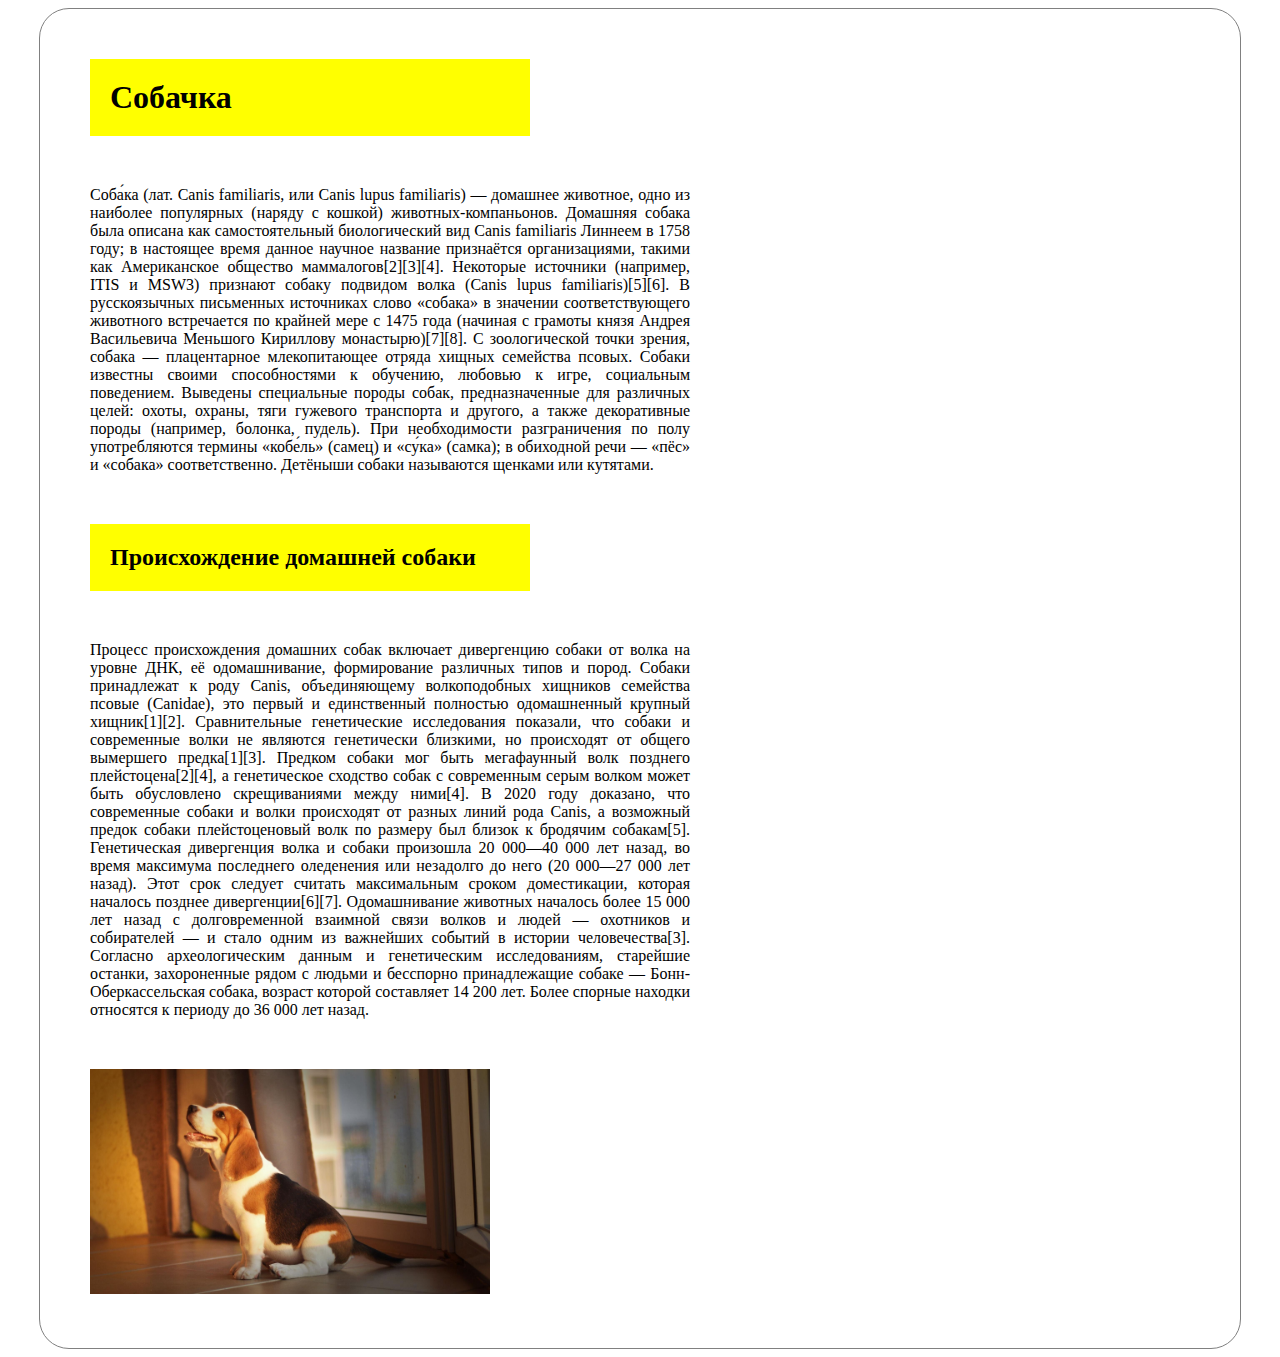
<file: index.html>
<!DOCTYPE html>
<html lang="en">
<head>
    <meta charset="UTF-8">
    <meta name="viewport" content="width=device-width, initial-scale=1.0">
    <link rel="stylesheet" href="s.css">
    <title>Document</title>
</head>
<body class="body">
   
    <h1 class="cont"> Собачка </h1>
    <p class="pp">
        Соба́ка (лат. Canis familiaris, или Canis lupus familiaris) — домашнее животное, одно из наиболее популярных (наряду с кошкой) животных-компаньонов.

Домашняя собака была описана как самостоятельный биологический вид Canis familiaris Линнеем в 1758 году; в настоящее время данное научное название признаётся организациями, такими как Американское общество маммалогов[2][3][4]. Некоторые источники (например, ITIS и MSW3) признают собаку подвидом волка (Canis lupus familiaris)[5][6]. В русскоязычных письменных источниках слово «собака» в значении соответствующего животного встречается по крайней мере с 1475 года (начиная с грамоты князя Андрея Васильевича Меньшого Кириллову монастырю)[7][8].

С зоологической точки зрения, собака — плацентарное млекопитающее отряда хищных семейства псовых.

Собаки известны своими способностями к обучению, любовью к игре, социальным поведением. Выведены специальные породы собак, предназначенные для различных целей: охоты, охраны, тяги гужевого транспорта и другого, а также декоративные породы (например, болонка, пудель).

При необходимости разграничения по полу употребляются термины «кобе́ль» (самец) и «су́ка» (самка); в обиходной речи — «пёс» и «собака» соответственно. Детёныши собаки называются щенками или кутятами.
    </p>
      
    <h2 class="cont"> 
        Происхождение домашней собаки </h2>
        <p class="pp">
            Процесс происхождения домашних собак включает дивергенцию собаки от волка на уровне ДНК, её одомашнивание, формирование различных типов и пород. Собаки принадлежат к роду Canis, объединяющему волкоподобных хищников семейства псовые (Canidae), это первый и единственный полностью одомашненный крупный хищник[1][2].

Сравнительные генетические исследования показали, что собаки и современные волки не являются генетически близкими, но происходят от общего вымершего предка[1][3]. Предком собаки мог быть мегафаунный волк позднего плейстоцена[2][4], а генетическое сходство собак с современным серым волком может быть обусловлено скрещиваниями между ними[4]. В 2020 году доказано, что современные собаки и волки происходят от разных линий рода Canis, а возможный предок собаки плейстоценовый волк по размеру был близок к бродячим собакам[5].

Генетическая дивергенция волка и собаки произошла 20 000—40 000 лет назад, во время максимума последнего оледенения или незадолго до него (20 000—27 000 лет назад). Этот срок следует считать максимальным сроком доместикации, которая началось позднее дивергенции[6][7]. Одомашнивание животных началось более 15 000 лет назад с долговременной взаимной связи волков и людей — охотников и собирателей — и стало одним из важнейших событий в истории человечества[3].

Согласно археологическим данным и генетическим исследованиям, старейшие останки, захороненные рядом с людьми и бесспорно принадлежащие собаке — Бонн-Оберкассельская собака, возраст которой составляет 14 200 лет. Более спорные находки относятся к периоду до 36 000 лет назад.
        </p>
        <div class="img">

            <img src="./a1.jpg" alt="" width="400">
        </div>
</body>
</html>
</file>
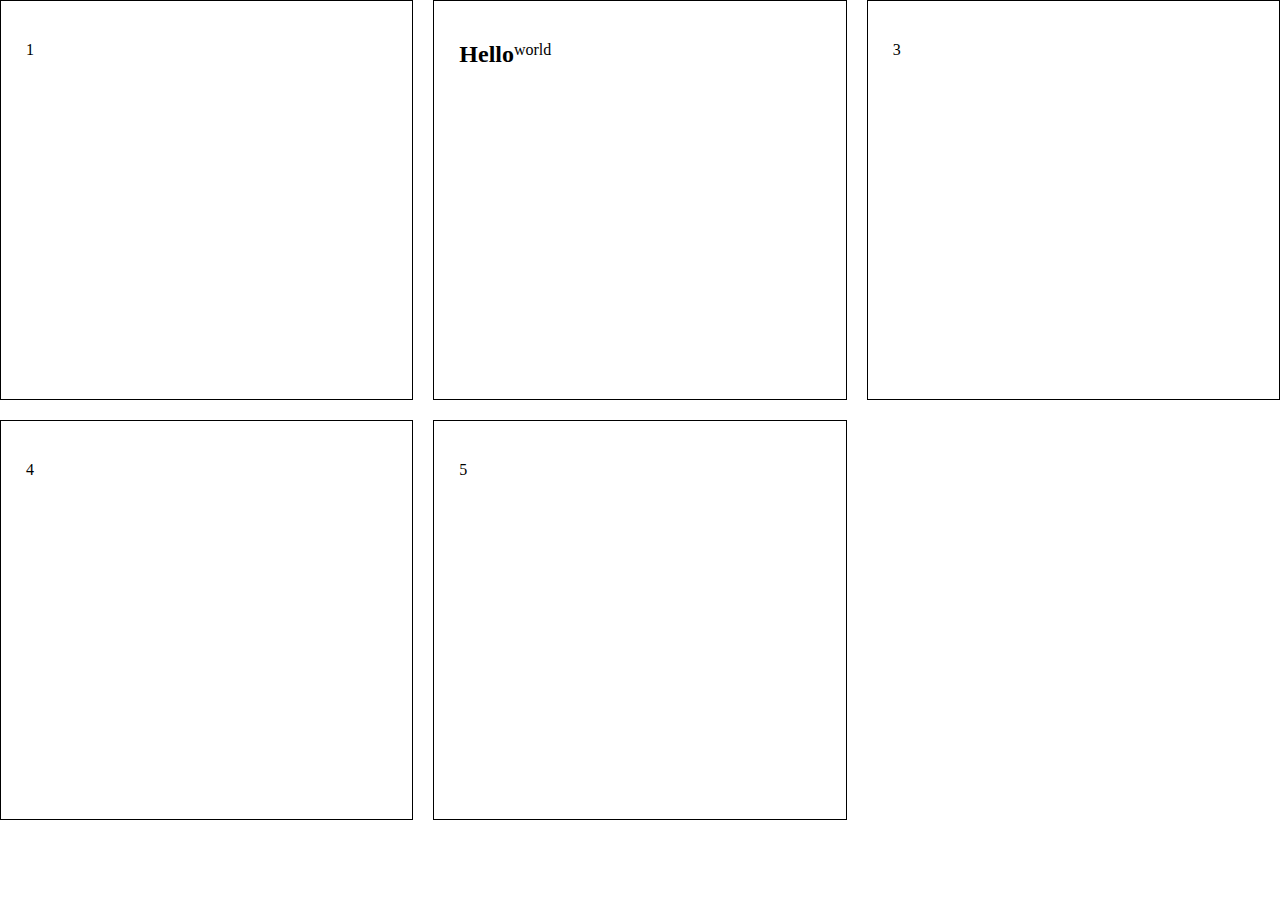
<file: index1.html>
<!DOCTYPE html>
<html lang="en">
<head>
    <meta charset="UTF-8">
    <meta name="viewport" content="width=device-width, initial-scale=1.0">
    <title>Document</title>
    <link rel="stylesheet" href="style.css">
</head>
<body>
    
    <div class="block_wrapper">
    <div class="block"> 1</div>
    <div class="block">
       <h2>Hello</h2> 
       world
    </div>
    <div class="block"> 3 </div>
    <div class="block"> 4</div>
    <div class="block"> 5</div>
</div>
</body>
</html>
</file>
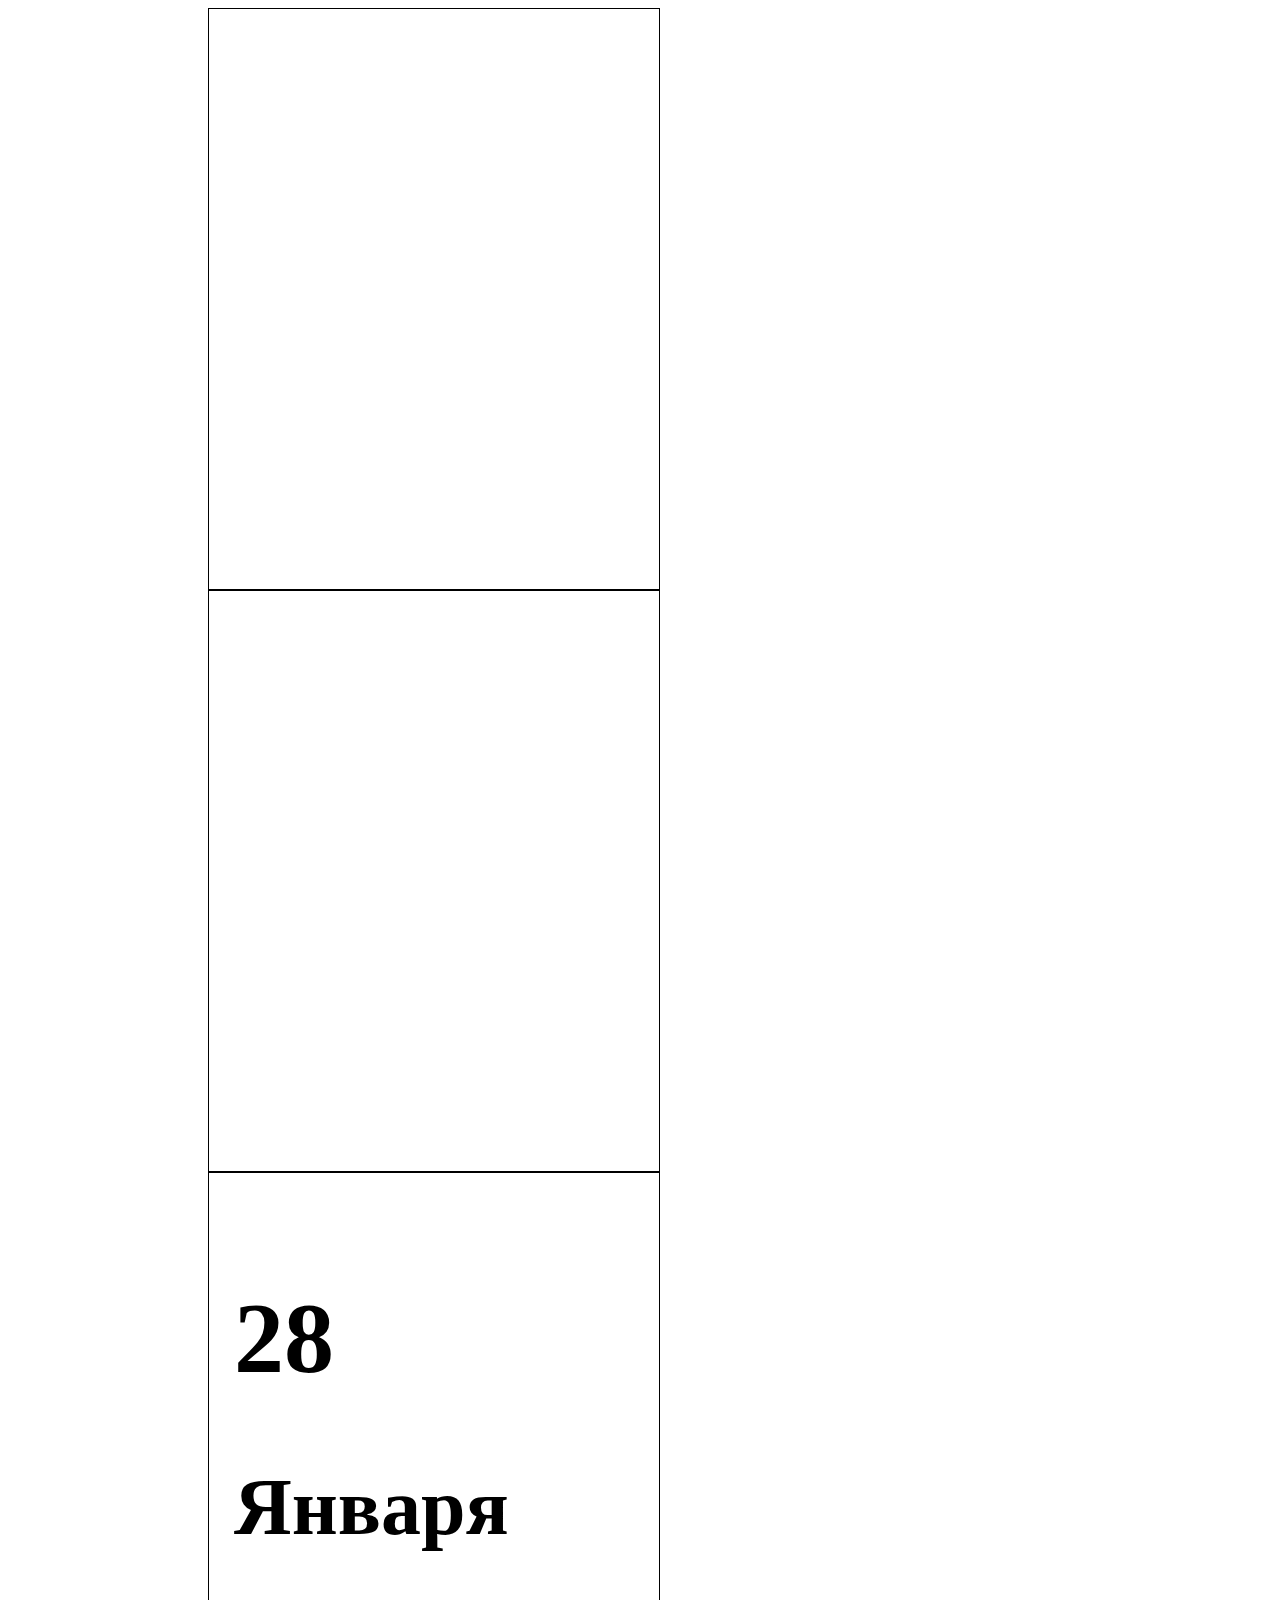
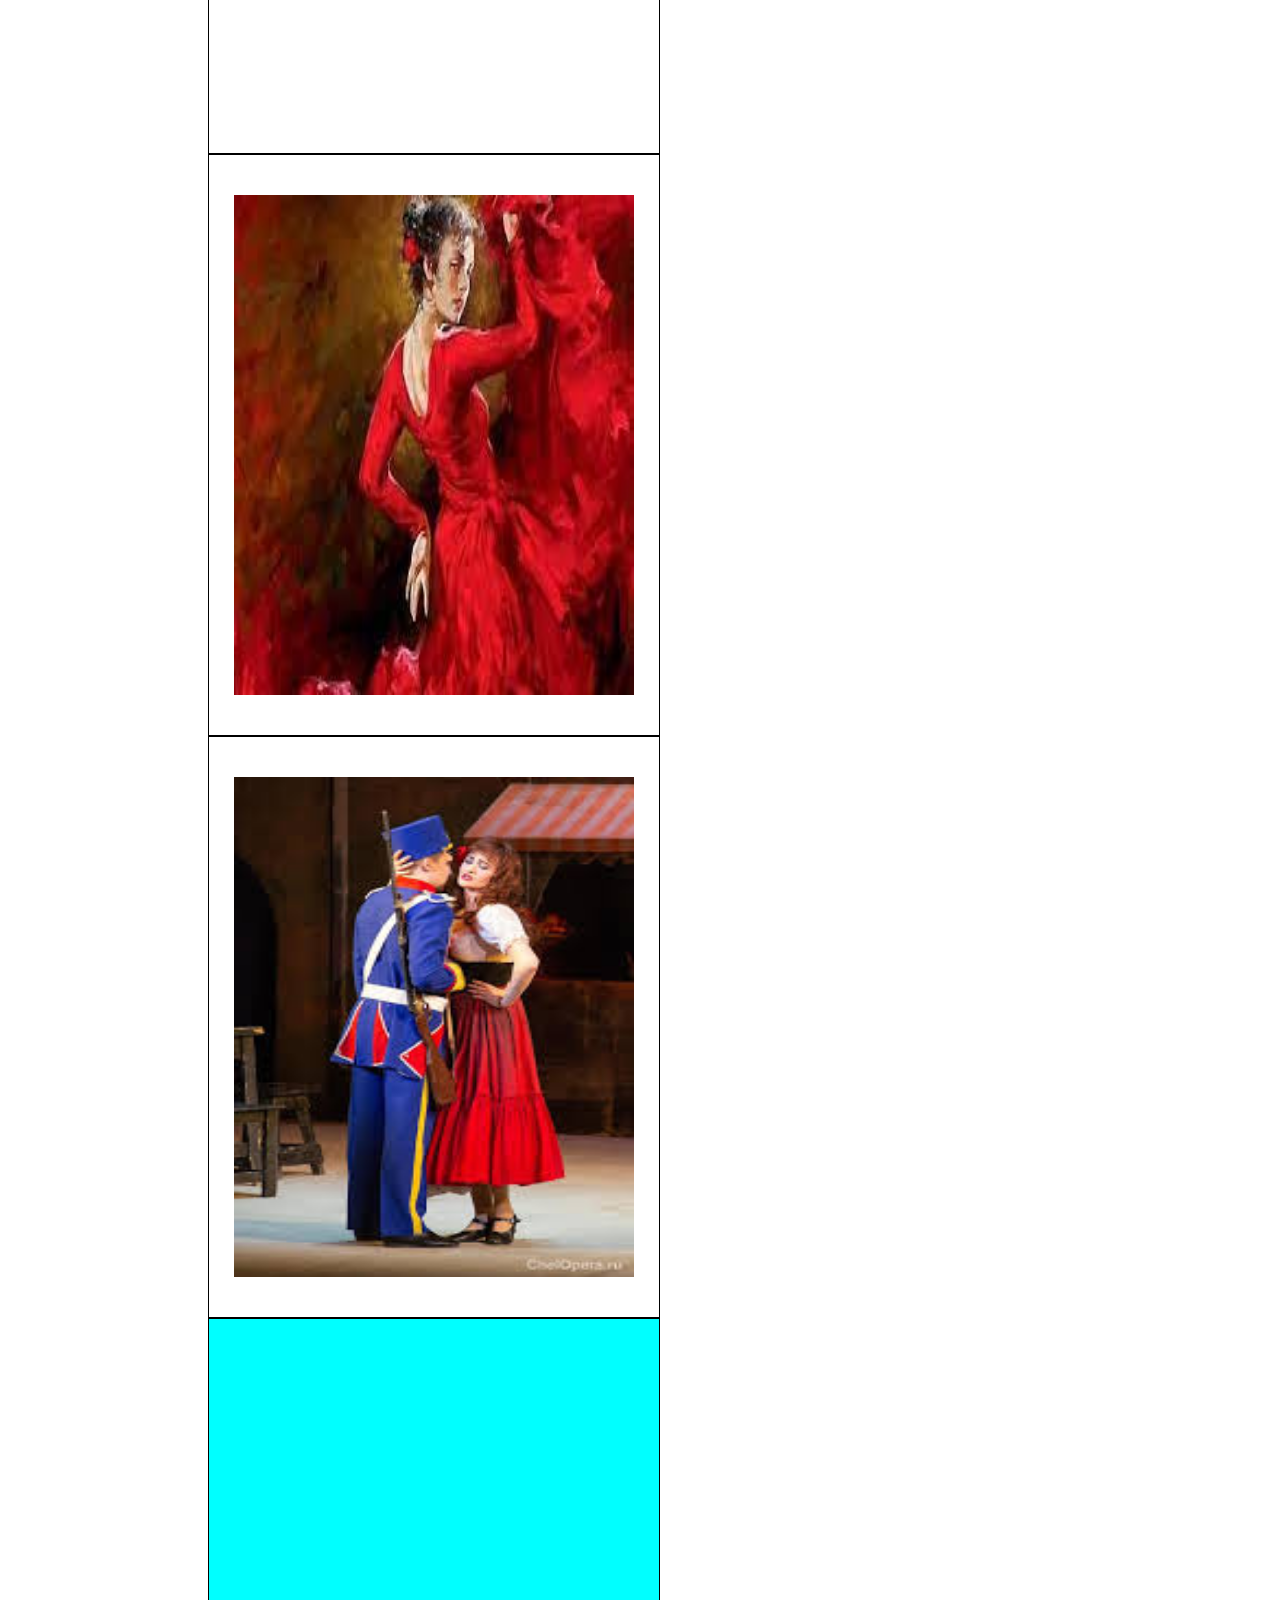
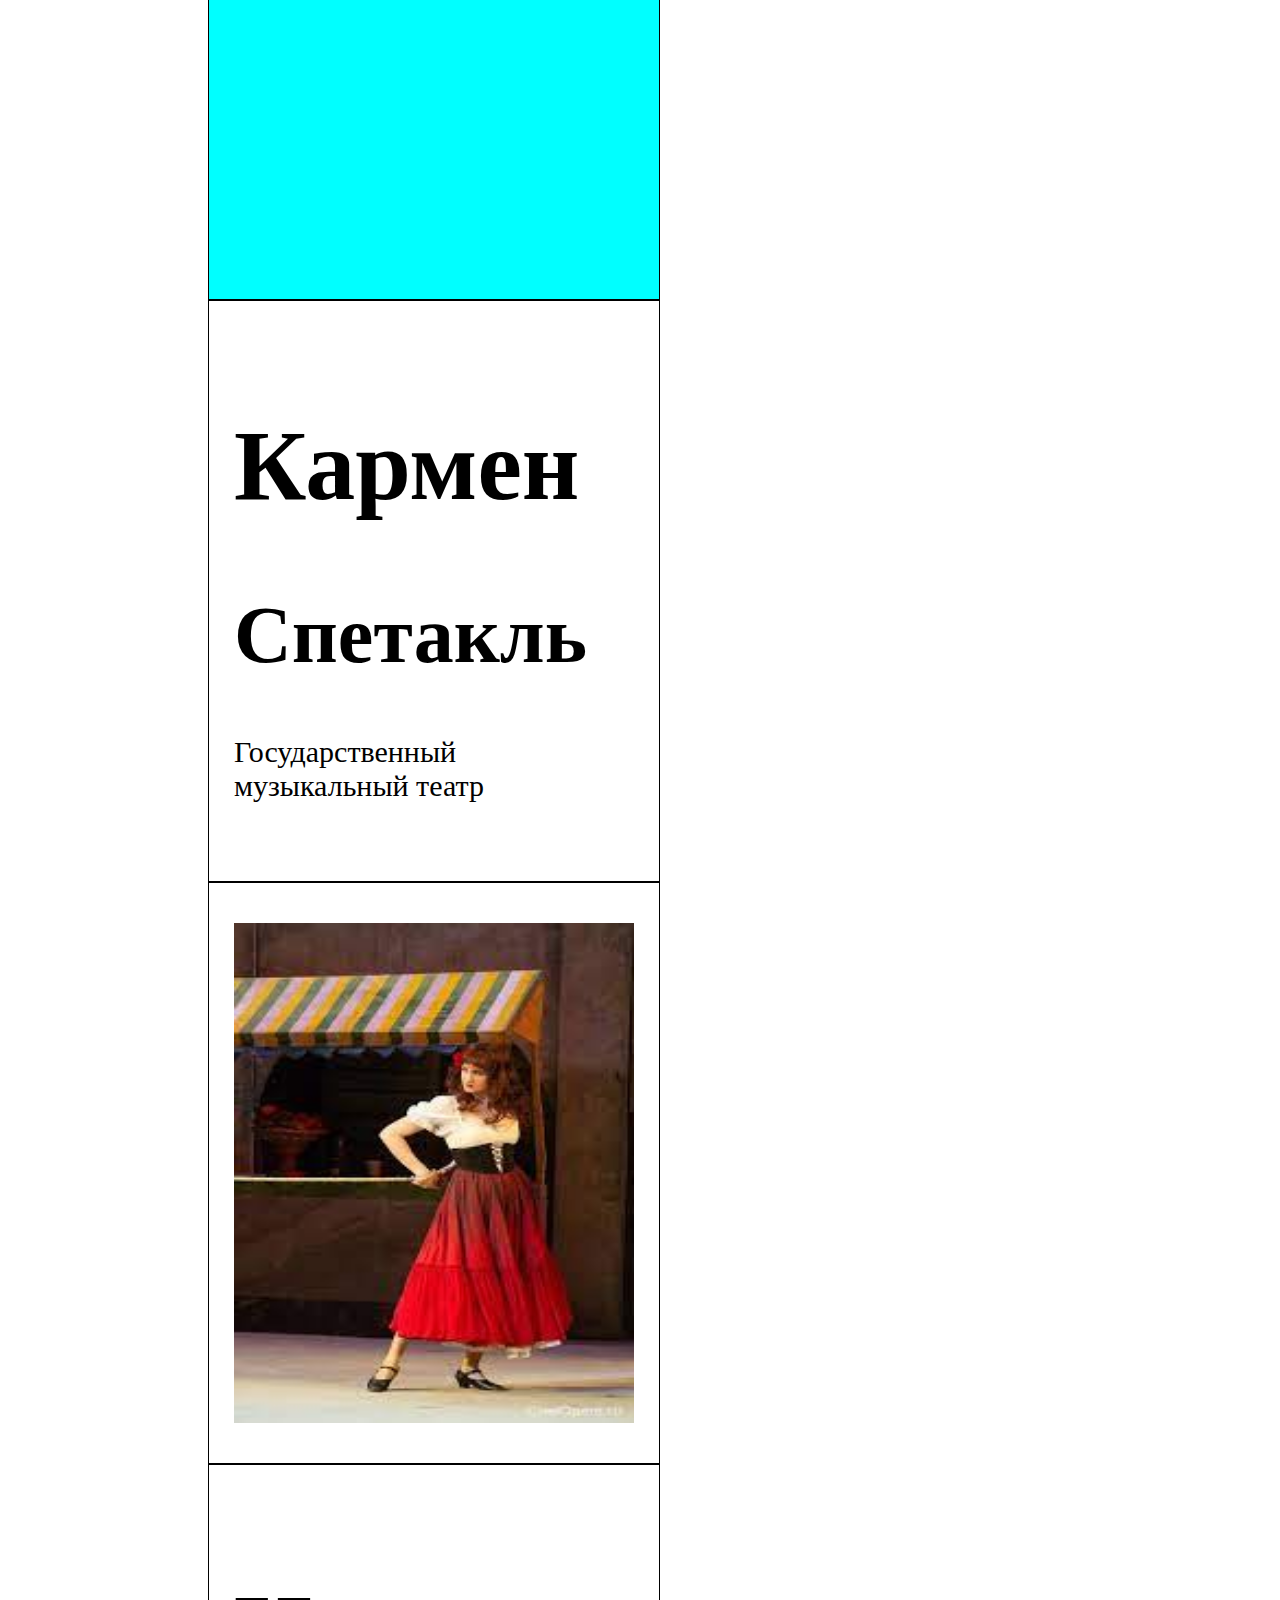
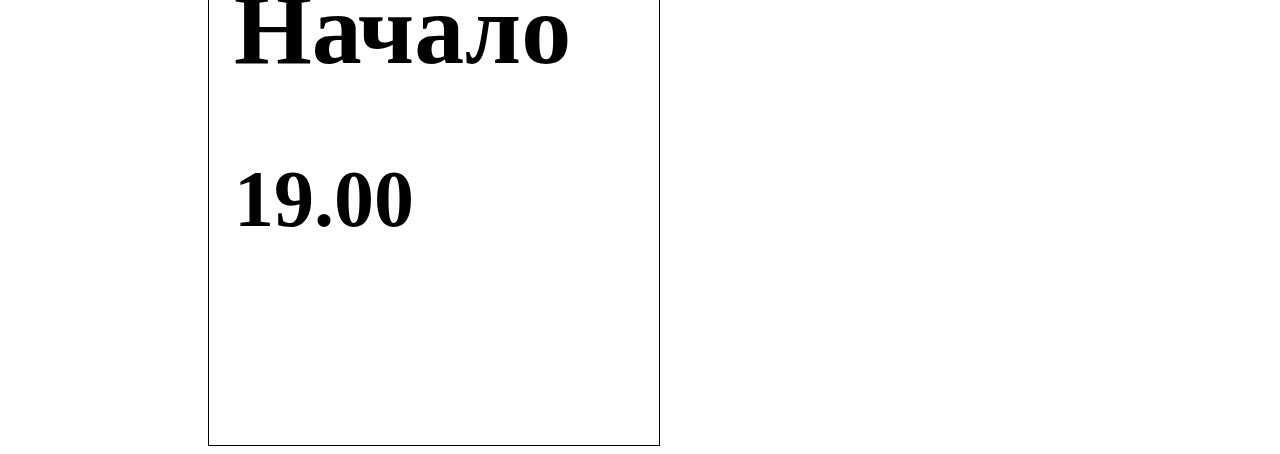
<file: test.html>
<!DOCTYPE html>
<html lang="en">
<head>
    <meta charset="UTF-8">
    <meta name="viewport" content="width=device-width, initial-scale=1.0">
    <title>Document</title>
    <link rel="stylesheet" href="style1.css">
</head>
<body>
    <div class="up">
        <div class="block"></div>
        <div class="block"></div>
        <div class="block"> 
            <h1 class="text" > 
             28
            </h1>
            <h1 class="text1" >
             Января
             </h1>
        </div>
    </div>

    <div class="up">
        <div class="block">
            <img src="./2.jpeg" alt="" width="400px" height="500px" >
        </div>
        <div class="block">
            <img src="./3.jpeg" alt="" width="400px" height="500px" >
        </div>
        <div class="block  bg"></div>
    </div>

    <div class="up">
        <div class="block">
            <h1 class="text" > 
                Кармен
               </h1>
               <h1 class="text1" >
                Спетакль
                </h1>
                <p class="pp">
                     Государственный музыкальный театр
                </p>
        </div>
        <div class="block">
            <img src="./1.jpeg" alt="" width="400px" height="500px">
        </div>
        <div class="block">
            <h1 class="text" > 
                Начало
               </h1>
               <h1 class="text1" >
                19.00
                </h1>
        </div>
    </div>
</body>
</html>
</file>
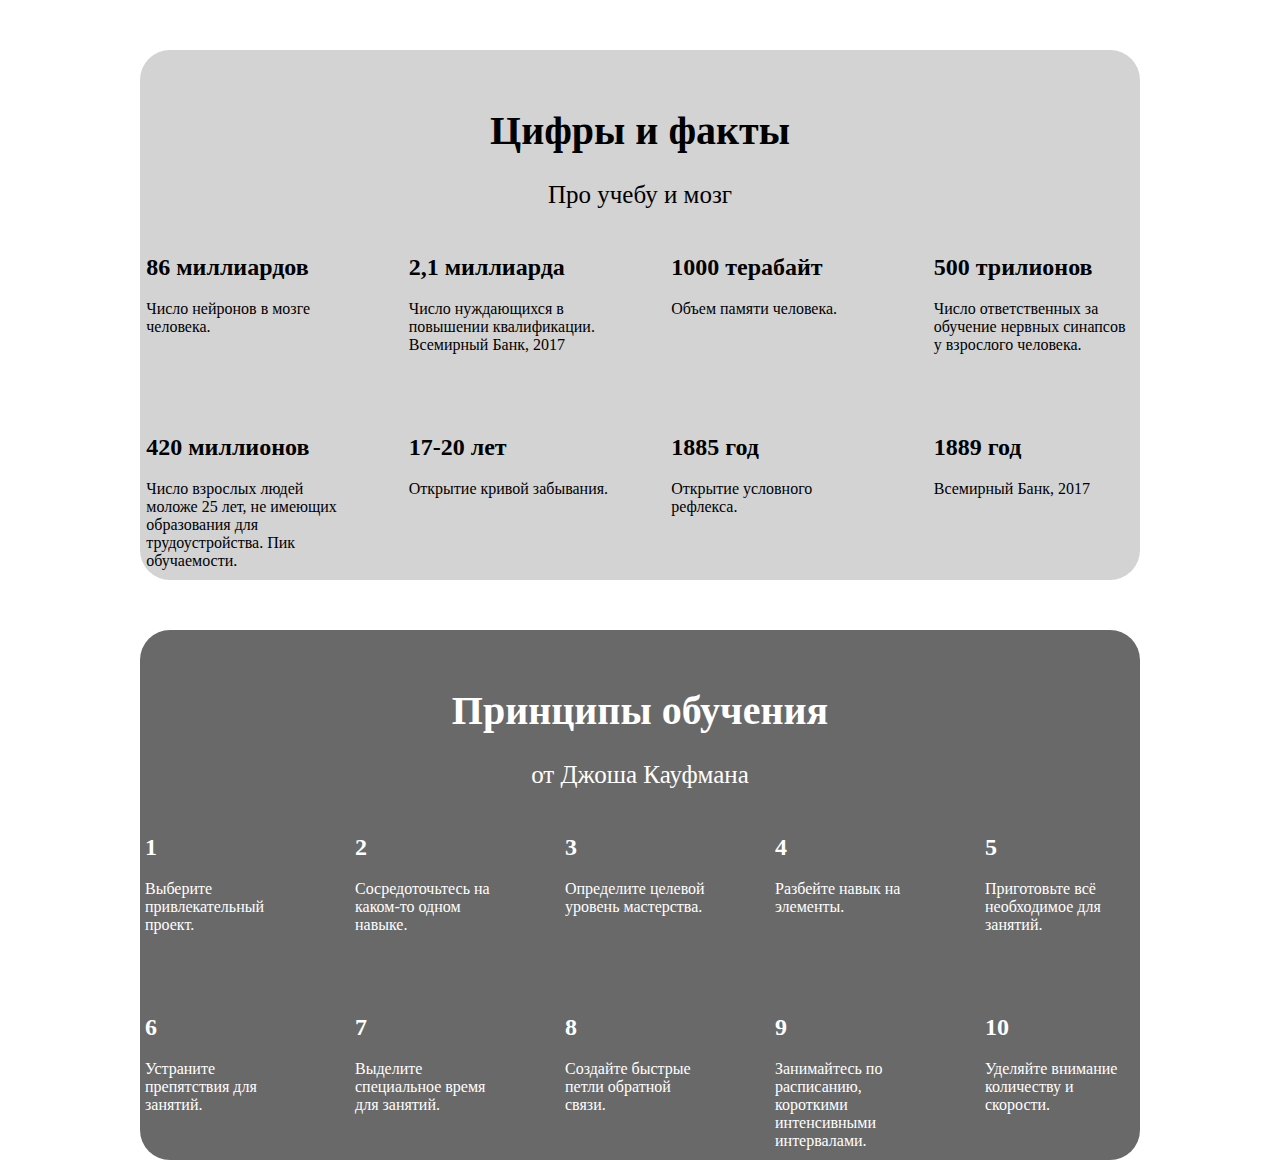
<file: test1.html>
<!DOCTYPE html>
<html lang="en">
<head>
    <meta charset="UTF-8">
    <meta name="viewport" content="width=device-width, initial-scale=1.0">
    <title>Document</title>
    <link rel="stylesheet" href="style2.css">
</head>
<body>
    <div class="block1">
<h1 class="text1">
    Цифры и факты
</h1>
<p class="pp1">
     Про учебу и мозг
</p>
<div class="c">
    <div class="block">
        <h2>86 миллиардов</h2>
        Число нейронов в мозге человека.</div>
    <div class="block"><h2>2,1 миллиарда</h2>
        Число нуждающихся в повышении квалификации.
        Всемирный Банк, 2017</div>
    <div class="block"><h2>1000 терабайт</h2>
        Объем памяти человека.</div>
    <div class="block"><h2>500 трилионов</h2>
        Число ответственных за обучение нервных синапсов у взрослого человека.</div>
</div>
<div class="c">
    <div class="block"><h2>420 миллионов</h2>Число взрослых людей моложе 25 лет, не имеющих образования для трудоустройства.
        Пик обучаемости.
        </div>
    <div class="block">
       <h2>17-20 лет</h2> Открытие кривой забывания.
        </div>
    <div class="block"><h2>1885 год</h2>Открытие условного рефлекса.
        </div>
    <div class="block"><h2>1889 год</h2>
        Всемирный Банк, 2017</div>
</div>
    </div>


    <div class="block2">
        <h1 class="text2">
            Принципы обучения
        </h1>
        <p class="pp2">
            от Джоша Кауфмана
        </p>
        <div class="c">
            <div class="block_"><p class="t"><h2>1</h2>Выберите привлекательный проект.</p></div>
            <div class="block_"> <p class="t"><h2>2</h2>Сосредоточьтесь на каком-то одном навыке.</p></div>
            <div class="block_"><p class="t"><h2>3</h2>Определите целевой уровень мастерства.</p></div>
            <div class="block_"><p class="t"><h2> 4</h2> Разбейте навык на элементы.</p></div>
            <div class="block_"><p class="t"><h2>5</h2> Приготовьте всё необходимое для занятий.</p></div>

        </div>
        <div class="c">
            <div class="block_"><p class="t"><h2> 6</h2>Устраните препятствия для занятий.</p></div>
            <div class="block_"><p class="t"><h2>7</h2>Выделите специальное время для занятий.</p></div>
            <div class="block_"><p class="t"><h2>8</h2>Создайте быстрые петли обратной связи.</p></div>
            <div class="block_"><p class="t"><h2>9</h2>Занимайтесь по расписанию, короткими интенсивными интервалами.</p></div>
            <div class="block_"><p class="t"><h2>10</h2>Уделяйте внимание количеству и скорости.</p></div>

        </div>
            </div>
    
</body>
</html>
</file>
<file: s.css>
.body {
    border: 1px solid grey;
   margin-inline: auto;
    border-radius: 30px;
    width: 1200px;
}
.cont {
    /* box-sizing: border-box; */
    background-color: yellow;
    width: 400px;
    /* height: 300px; */
    margin: 50px;
    /* margin-top: 50px; */
    /* margin-left: 30px; */
    /* margin-right: 40px; */
    
    /* margin-inline: auto ; */
    padding: 20px; 
    /* border-radius: 30px; */

    /* border: 5px solid black; */
}

.pp {
    width: 600px;
    margin: 50px;
    text-align: justify;
}

.img{
    /* box-sizing: border-box; */
    /* background-color: yellow; */
    width: 400px;
    /* height: 300px; */
    margin: 50px;
    /* margin-top: 50px; */
    /* margin-left: 30px; */
    /* margin-right: 40px; */
    
    /* margin-inline: auto ; */
    /* padding: 20px;  */
    /* border-radius: 30px; */

    /* border: 5px solid black; */
}
</file>
<file: style.css>
* {
box-sizing: border-box;
margin: 0;
padding: 0;
}

.block_wrapper {
    display: flex;
    gap: 20px;

    display: grid;
   grid-template-columns: 1fr 1fr 1fr;
   transition: all 1s ease-in-out; 
}
.block {
    display: flex;
    height: 400px; 
    padding: 40px;
    padding-inline: 25px;
    border: 1px solid black;
}
@media screen and (max-width: 900px) 
 {.block_wrapper{
    grid-template-columns: 12fr 1fr 1fr; 
 }
    
}
</file>
<file: style1.css>
.up {
    /* margin-top: 100px; */
    margin-inline: 200px;
    display: flex;
    flex-wrap: wrap;
}

.block {
    /* display: flex; */
    width: 400px;
    height: 500px;
    padding: 40px;
    padding-inline: 25px;
    border: 1px solid black;
}

.text {
    font-size: 100px;
}
.text1 {
    font-size: 80px;
}
.pp {
    font-size: 30px;

}
.bg {
    background-color: aqua;
}
</file>
<file: style2.css>
* {
    margin-inline: auto;
}

.block1 {
    border-radius: 30px;
    margin-top: 50px;
    background-color:#D3D3D3	;
    width: 1000px;
    height: 500px;
    padding-top: 30px;
}
.block2 {
    
    border-radius: 30px;
    margin-top: 50px;
    background-color:#696969	;
    width: 1000px;
    height: 500px;
    padding-top: 30px;
}
.text2 {
    color: white;
    font-size: 40px;
    text-align: center;
}
.pp2 {
    color: white;
    font-size: 25px;
    text-align: center;
}

.text1 {
    
    font-size: 40px;
    text-align: center;
}
.pp1 {
    
    font-size: 25px;
    text-align: center;
}
.c {
    margin-bottom: 30px;
    gap: 50px;
    display: flex;
   /* grid-template-columns: 1fr 1fr 1fr 1fr; */
   /* border: 1px solid black; */
}

.block {
    /* display: flex; */
    width: 200px;
    height: 150px; 
    /* padding: 40px; */
    /* padding-inline: 25px; */
    /* border: 1px solid black; */
}

.block_ {
color: white;
    /* display: flex; */
    width: 150px;
    height: 150px; 
    /* padding: 40px; */
    /* padding-inline: 25px; */
    /* border: 1px solid black; */
}
.t {
    color: white;
}

@media screen {
    
    
}
</file>
